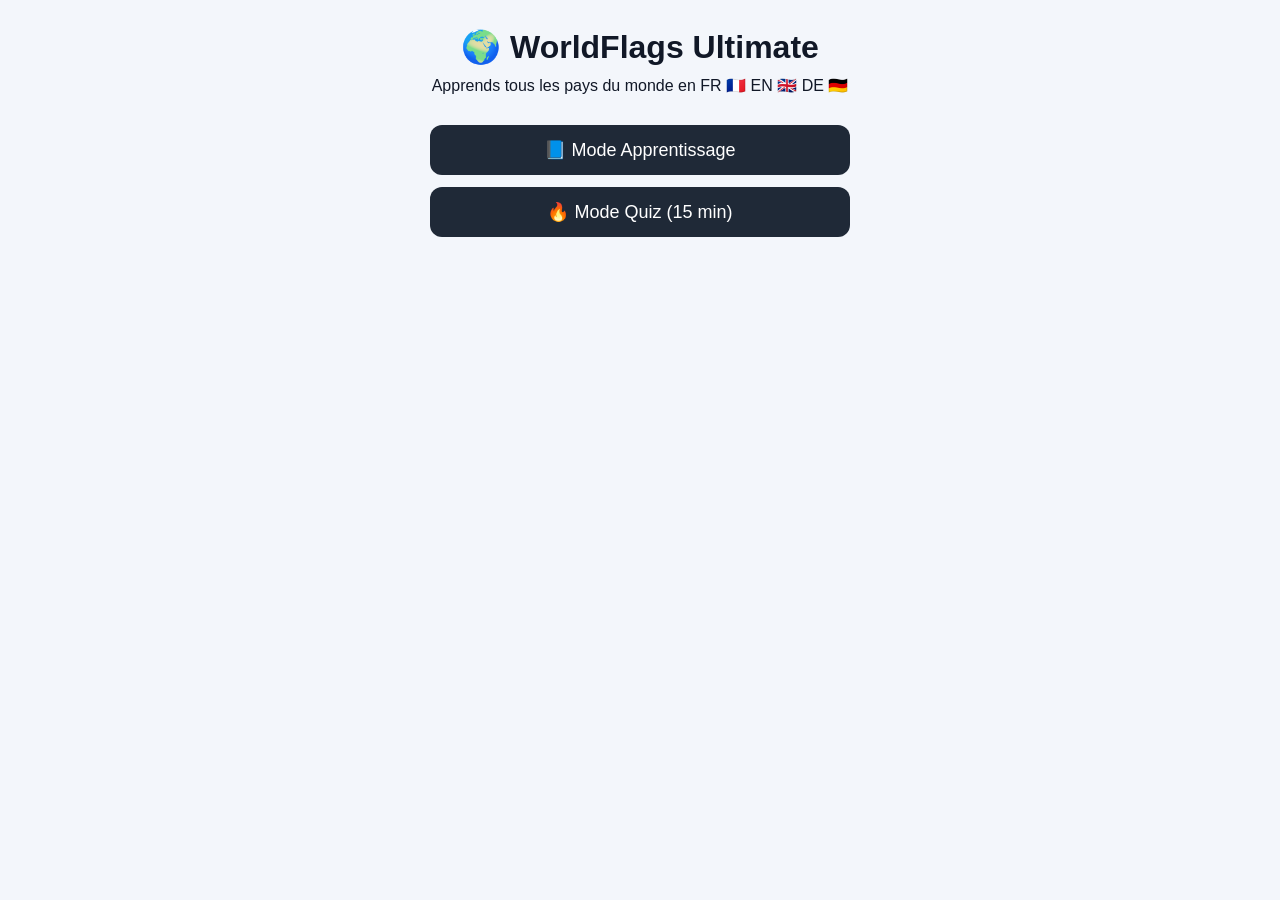
<file: index.html>
<!DOCTYPE html>
<html lang="fr">
<head>
  <meta charset="UTF-8">
  <title>WorldFlags Ultimate</title>
  <link rel="stylesheet" href="css/style.css">
</head>
<body>

  <h1>🌍 WorldFlags Ultimate</h1>
  <p>Apprends tous les pays du monde en FR 🇫🇷 EN 🇬🇧 DE 🇩🇪</p>

  <div class="menu">
    <a href="learn.html">📘 Mode Apprentissage</a>
    <a href="quiz.html">🔥 Mode Quiz (15 min)</a>
  </div>

</body>
</html>
</file>
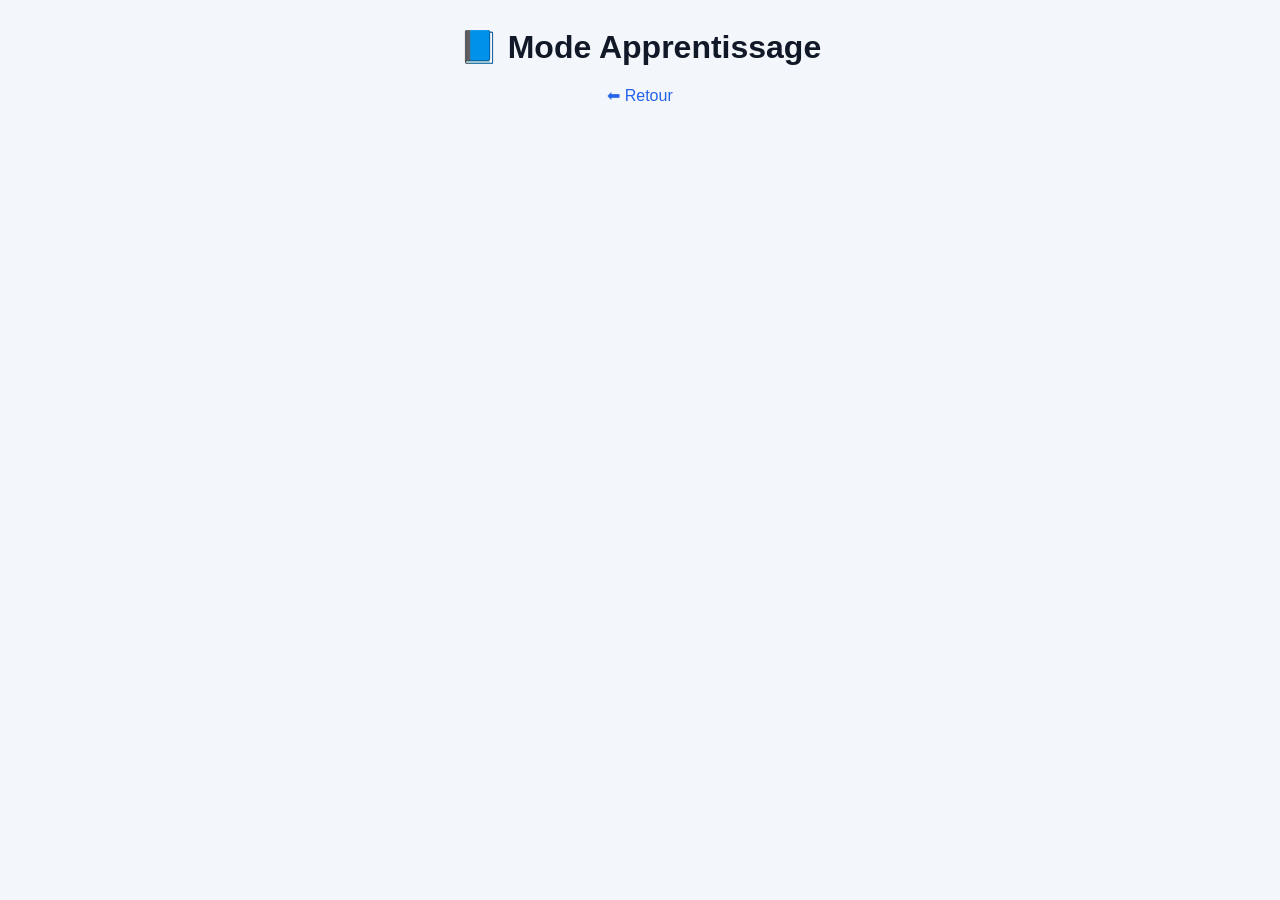
<file: learn.html>
<!DOCTYPE html>
<html lang="fr">
<head>
  <meta charset="UTF-8">
  <title>WorldFlags Ultimate - Mode Apprentissage</title>
  <link rel="stylesheet" href="css/style.css">
  <style>
    /* Styles supplémentaires pour learn.html */
    #countries-container {
      margin-top: 30px;
      display: flex;
      flex-wrap: wrap;
      justify-content: center;
    }
  </style>
</head>
<body>

  <h1>📘 Mode Apprentissage</h1>
  <a href="index.html" style="display:inline-block;margin-top:10px;">⬅ Retour</a>

  <div id="countries-container"></div>

  <!-- Scripts -->
  <script src="js/countries.js"></script>
  <script src="js/learn.js"></script>
</body>
</html>
</file>
<file: css/style.css>
/* ===== RESET SIMPLE ===== */
* { box-sizing: border-box; }
body { margin: 0; padding: 0; font-family: Arial, sans-serif; }

/* ===== GLOBAL ===== */
body {
  background: #f3f6fb;
  color: #111827;
  text-align: center;
}

h1 {
  margin: 28px 10px 10px;
}

p {
  margin: 8px 10px;
}

/* ===== LIENS ===== */
a {
  color: #2563eb;
  text-decoration: none;
}
a:hover { text-decoration: underline; }

.back-link {
  display: inline-block;
  margin: 10px 0 18px;
  font-weight: bold;
}

/* ===== MENU (index) ===== */
.menu {
  margin: 30px auto 0;
  width: min(420px, 92%);
}
.menu a {
  display: block;
  padding: 14px 16px;
  margin: 12px 0;
  border-radius: 12px;
  background: #1f2937;
  color: white;
  font-size: 18px;
}
.menu a:hover { background: #111827; }

/* ===== CARD ===== */
.card {
  width: min(760px, 92%);
  margin: 18px auto;
  background: #ffffff;
  border-radius: 14px;
  padding: 18px;
  box-shadow: 0 10px 26px rgba(0,0,0,0.08);
}

/* ===== QUIZ ===== */
.loading {
  font-weight: bold;
  color: #6b7280;
  margin-bottom: 12px;
}

.quiz-top {
  display: flex;
  justify-content: space-between;
  gap: 12px;
  flex-wrap: wrap;
  margin-bottom: 8px;
}

.flag {
  width: 280px;
  height: 170px;
  object-fit: cover;
  border: 1px solid #111827;
  border-radius: 10px;
  margin: 12px auto 14px;
  display: none; /* sera affiché par JS quand prêt */
}

.answer-row {
  display: flex;
  justify-content: center;
  gap: 10px;
  flex-wrap: wrap;
  margin: 10px 0;
}

#input-answer {
  width: min(360px, 92%);
  padding: 12px 14px;
  font-size: 16px;
  border: 1px solid #cbd5e1;
  border-radius: 12px;
  outline: none;
}
#input-answer:focus {
  border-color: #2563eb;
  box-shadow: 0 0 0 3px rgba(37, 99, 235, 0.15);
}

#submit-btn {
  padding: 12px 16px;
  font-size: 16px;
  border: none;
  border-radius: 12px;
  background: #16a34a;
  color: white;
  cursor: pointer;
}
#submit-btn:hover { background: #12813a; }
#submit-btn:disabled {
  background: #9ca3af;
  cursor: not-allowed;
}

.feedback {
  font-weight: bold;
  min-height: 24px;
}

/* ===== MODE APPRENTISSAGE ===== */
.countries-grid {
  width: min(1180px, 96%);
  margin: 18px auto 50px;
  display: flex;
  flex-wrap: wrap;
  justify-content: center;
  gap: 14px;
}

.country-card {
  width: 210px;
  background: #ffffff;
  border: 1px solid #e5e7eb;
  border-radius: 14px;
  padding: 12px;
  box-shadow: 0 10px 20px rgba(0,0,0,0.06);
}

.country-card img {
  width: 120px;
  height: 74px;
  object-fit: cover;
  border: 1px solid #111827;
  border-radius: 10px;
  margin-bottom: 8px;
}

.country-card p {
  margin: 6px 0;
  font-size: 14px;
}

/* ===== FOOTER ===== */
.footer {
  margin: 40px 0 20px;
  color: #6b7280;
}
</file>
